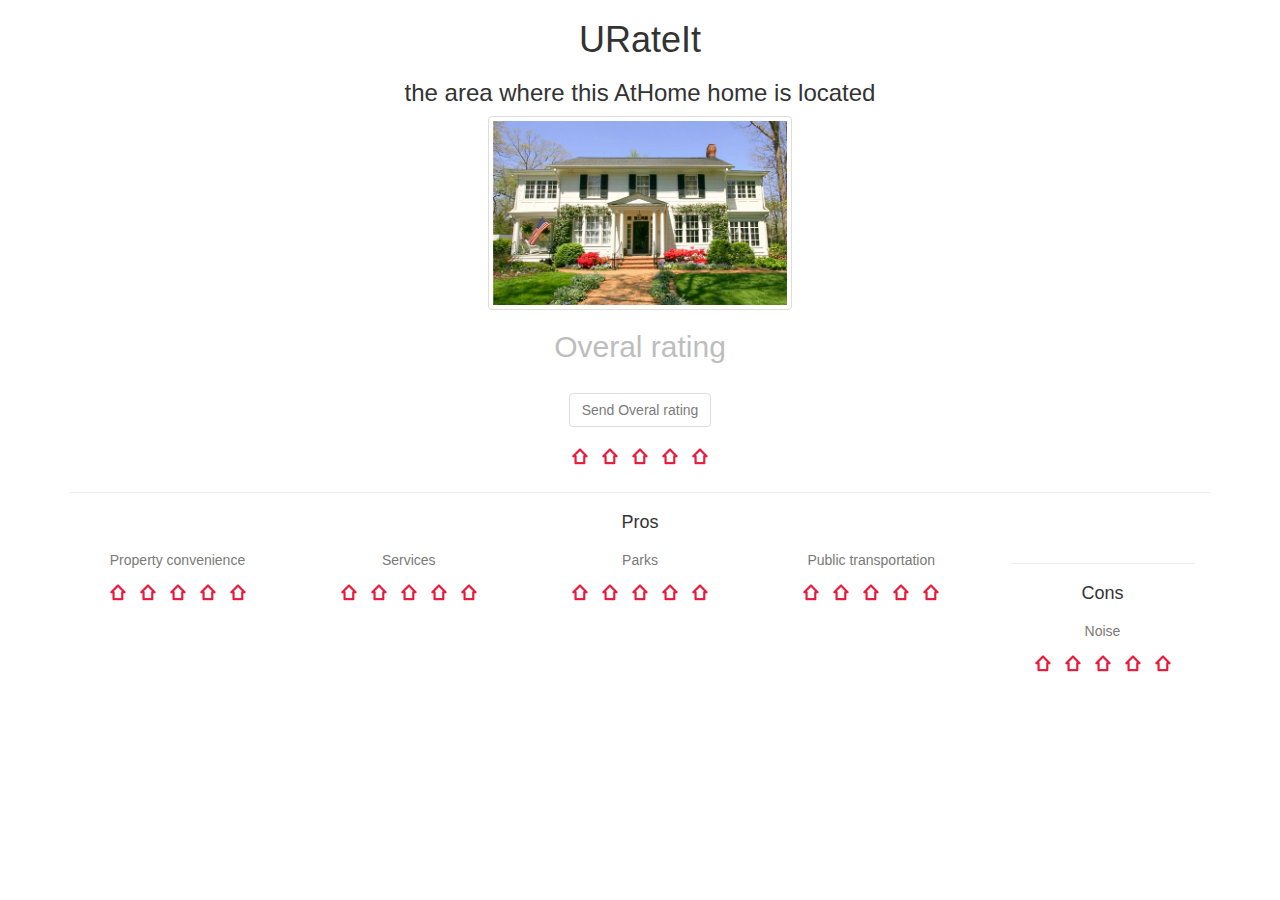
<file: index.html>
<html>
	<head>
		<title>Rate</title>
		<link rel="stylesheet" href="src/css/rate_css.css">
		<!--Needed for beautifying the site-->
		<link href="https://maxcdn.bootstrapcdn.com/bootstrap/3.3.6/css/bootstrap.min.css" rel="stylesheet">
		<!--<script src="https://ajax.googleapis.com/ajax/libs/jquery/1.12.2/jquery.min.js"></script>-->
		<!--Offline Jquery solution-->
		<script src="src/js/jquery.min.js"></script>
	</head>
	<body>
		<h1>URateIt</h1>
		<h3>the area where this AtHome home is located</h3>

		<div class="container">
			<div class="row-fluid" id="div0">
				<p>
					<img src="./src/img/house_01.jpg" class="img-thumbnail" alt="Rate me" width="304" height="236" id="myhome">
				</p>
				<h3 id="overalTitle">Overal rating</h3>
				<div class="row-fluid">
					<div class="col-md-12">
								<h1 id="no-floor-average"></h1>
					</div>
				</div>
				<div class="row-fluid">
					<form id="sendForm" class="form-group">
						<input type="hidden" name="rating" id="sendInput" value="0">
						<button id="sendButton" class="btn btn-default disabled"> Send Overal rating</button>
					</form>
				</div>
			</div>
			<hr />

			<h4>Pros</h4>

			<div class="row-fluid" id="bottom-rate">

				<div class="col-md-12">
					<div class="col-md-2">
						<h5>Property convenience</h5>
						<p id="div1"></p>
					</div>
					<div class="col-md-3">
						<h5>Services</h5>
						<p id="div2"></p>
					</div>
					<div class="col-md-2">
						<h5>Parks</h5>
						<p id="div5"></p>
					</div>
					<div class="col-md-3">
						<h5>Public transportation</h5>
						<p id="div4"></p>
					</div>
					<hr />
					<h4>Cons</h4>
					<div class="col-md-2">
						<h5>Noise</h5>
						<p id="div3"></p>
					</div>

				</div>

			</div>
		</div>

		<script src="./master.js"></script>
		<!--Needed for bootstrap animation-->
		<script src="https://maxcdn.bootstrapcdn.com/bootstrap/3.3.6/js/bootstrap.min.js" ></script>
	</body>
</html>
</file>
<file: src/css/rate_css.css>
* {
	margin: auto;
}

body {
	background-color: lightblue;
	text-align: center;
}

h1 {
	font-size: 50px;
}

#bottom-rate h5{
	color: #7a7a78!important;
}

#no-floor-average{
	color: #FBC02D!important;
	font-size: 65pt!important;
	font-weight: 200;
}


#overalTitle {
	color: #BDBDBD!important;
	font-size: 30px;
}

#bigDiv {
	border: 3px solid black;
	background-color: white;
	width: 600px;
	border-radius: 10px;
}



#div1 {
	display: inline-block;
}

#div2 {
	display: inline-block;
}

.rateImg {
	height: 30px;
	width: 30px;
}
</file>
